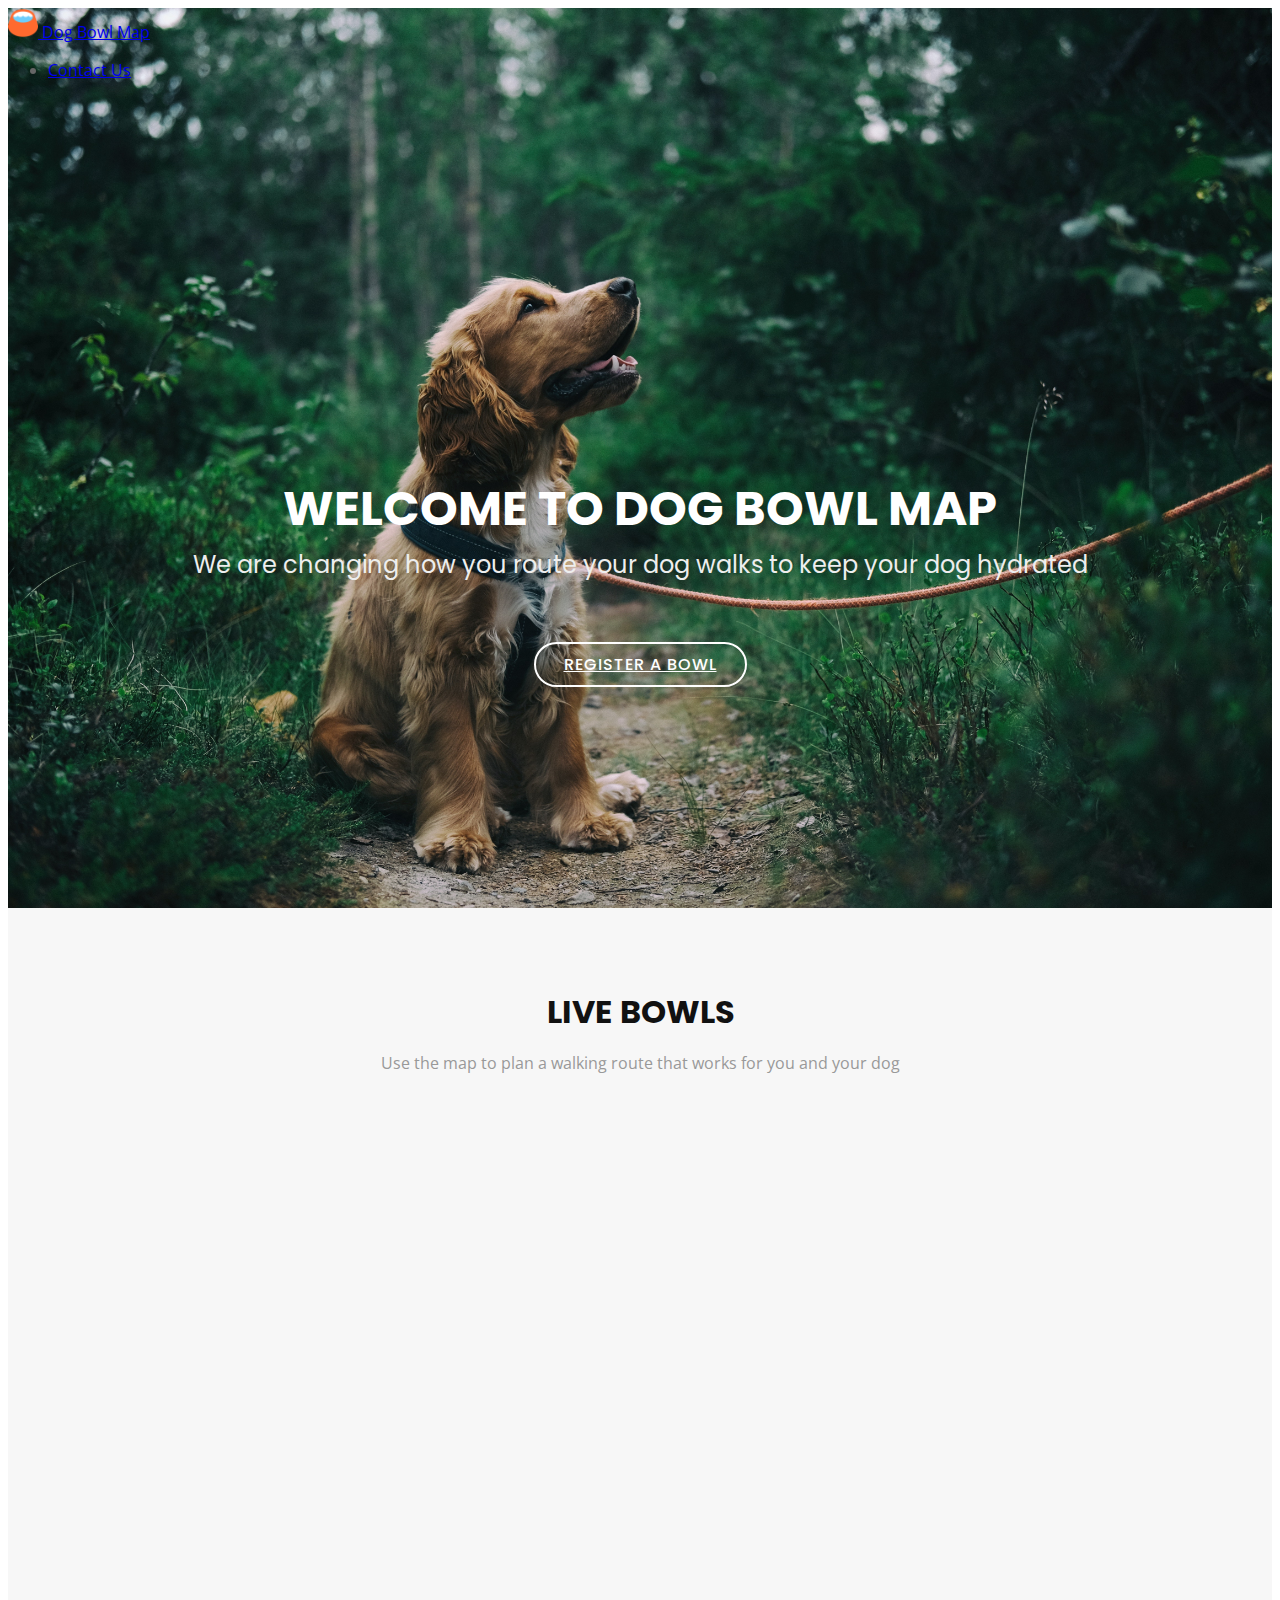
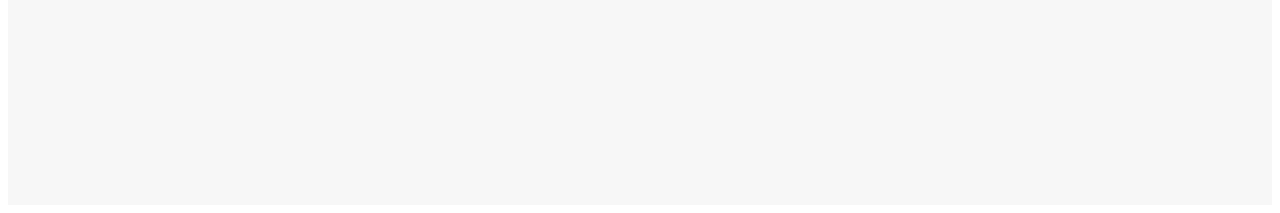
<file: index.html>
<!DOCTYPE html>
<html>
<head>
	<title>Dog Bowl Map</title>
	<!-- Bootstrap CSS include -->
	<link rel="stylesheet" href="https://stackpath.bootstrapcdn.com/bootstrap/4.5.1/css/bootstrap.min.css" integrity="sha384-VCmXjywReHh4PwowAiWNagnWcLhlEJLA5buUprzK8rxFgeH0kww/aWY76TfkUoSX" crossorigin="anonymous">
	<!-- Raw CSS include -->
	<link rel="stylesheet" type="text/css" href="landing_page.css">
	<!-- Font awesome include -->
	<link rel="stylesheet" href="https://cdnjs.cloudflare.com/ajax/libs/font-awesome/4.7.0/css/font-awesome.min.css">
	<!-- Google Fonts -->
	<link href="https://fonts.googleapis.com/css?family=Open+Sans:300,300i,400,400i,700,700i|Poppins:300,400,500,700" rel="stylesheet">


</head>
<body>
<section class="hero">
	<nav class="navbar navbar-expand-lg navbar-dark justify-content-between">
		<a class="navbar-brand" href="#">
			<img src="img/logo.png" width="30" height="30" class="d-inline-block align-top" alt="">
			Dog Bowl Map
		</a>
		<ul class="navbar-nav">
	    	<li class="nav-item">
	        	<a class="nav-link" href="mailto:samguyette@gmail.com">Contact Us</a>
	      	</li>
    	</ul>
	</nav>

	<div class="hero-container">
      <h1>Welcome to Dog Bowl Map</h1>
      <h2>We are changing how you route your dog walks to keep your dog hydrated</h2>
      <a href="register.html" class="btn-register">Register a Bowl</a>
    </div>

</section>

<section id="contact">
  	<div class="container">
	    <div class="section-header">
	      <h3 class="section-title">Live Bowls</h3>
	      <p class="section-description">Use the map to plan a walking route that works for you and your dog</p>
	    </div>
	</div>
	<iframe class="map" src="https://www.google.com/maps/embed?pb=!1m18!1m12!1m3!1d3307.3368369798814!2d-118.4632250849933!3d34.00956382742588!2m3!1f0!2f0!3f0!3m2!1i1024!2i768!4f13.1!3m3!1m2!1s0x80c2bae0c3079abd%3A0x3db3fd58d4c3af24!2s1818%20Marine%20St%2C%20Santa%20Monica%2C%20CA%2090405!5e0!3m2!1sen!2sus!4v1596583327423!5m2!1sen!2sus" width="100%" height="600" frameborder="0" style="border:0;" allowfullscreen="" aria-hidden="false" tabindex="0"></iframe>
</div>



</body>
</html>
</file>
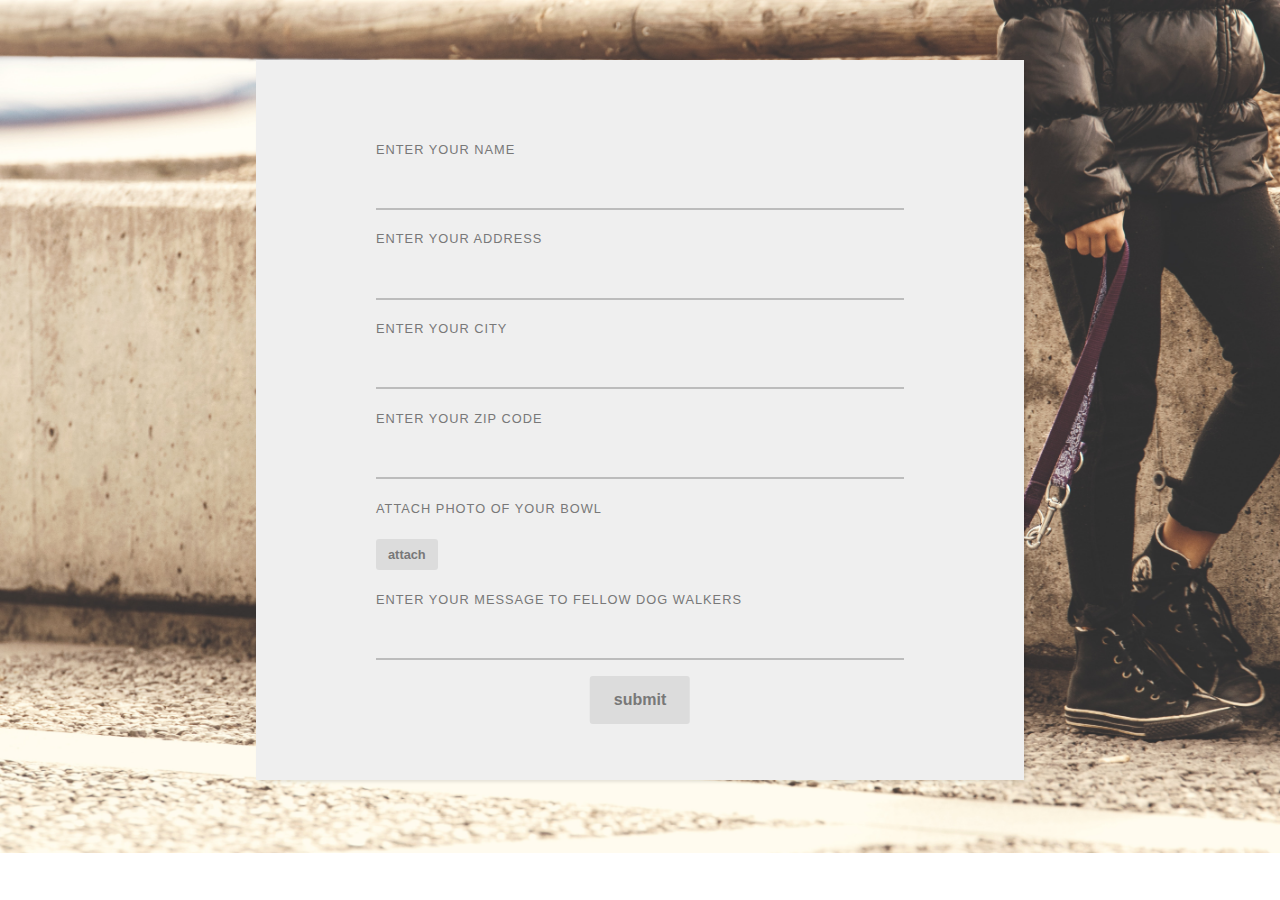
<file: register.html>
<!DOCTYPE html>
<html>
<head>
	<title>Register Page</title>
	<link href="//maxcdn.bootstrapcdn.com/bootstrap/4.1.1/css/bootstrap.min.css" rel="stylesheet" id="bootstrap-css">
	<script src="//maxcdn.bootstrapcdn.com/bootstrap/4.1.1/js/bootstrap.min.js"></script>
	<script src="//cdnjs.cloudflare.com/ajax/libs/jquery/3.2.1/jquery.min.js"></script>
	<!-- Raw CSS include -->
	<link rel="stylesheet" type="text/css" href="register.css">
</head>
<body>
	<form>
		<label>
			<p class="label-txt">ENTER YOUR NAME</p>
			<input type="text" class="input">
			<div class="line-box">
				<div class="line"></div>
			</div>
		</label>
		<label>
			<p class="label-txt">ENTER YOUR ADDRESS</p>
			<input type="text" class="input">
			<div class="line-box">
				<div class="line"></div>
		</div>
		</label>
		<label>
			<p class="label-txt">ENTER YOUR CITY</p>
			<input type="text" class="input">
			<div class="line-box">
				<div class="line"></div>
			</div>
		</label>
		<label>
			<p class="label-txt">ENTER YOUR ZIP CODE</p>
			<input type="text" class="input">
			<div class="line-box">
				<div class="line"></div>
			</div>
		</label>
		<label>
		<label class="attach">
			<p class="label-txt">ATTACH PHOTO OF YOUR BOWL</p>
			<button class="attach_btn" type="file" id="myFile">attach</button>
		</label>
		<label>
			<p class="label-txt">ENTER YOUR MESSAGE TO FELLOW DOG WALKERS</p>
			<input type="text" class="input">
			<div class="line-box">
				<div class="line"></div>
			</div>
		</label>
		<button class="submit_btn" type="submit">submit</button>
	</form>
</body>
</html>
</file>
<file: landing_page.css>
/* General */
body {
  background: #fff;
  color: #666666;
  font-family: "Open Sans", sans-serif;
}

h1, h2, h3, h4, h5, h6 {
  font-family: "Poppins", sans-serif;
  font-weight: 400;
  margin: 0 0 20px 0;
  padding: 0;
}

/* Sections */
.section-header .section-title {
  font-size: 32px;
  color: #111;
  text-transform: uppercase;
  text-align: center;
  font-weight: 700;
  margin-bottom: 5px;
}

.section-header .section-description {
  text-align: center;
  padding-bottom: 40px;
  color: #999;
}

/* Cover Photo */
.hero {
  width: 100%;
  height: 100vh;
  background: url(img/landing.jpg) top center;
  background-size: cover;
  position: relative;
}
.nav.navbar-nav.navbar-right li a {
    color: white;
}
.hero .hero-container {
/*  position: absolute;*/
  padding-top: 28%;
  bottom: 0;
  top: 0;
  left: 0;
  right: 0;
  display: flex;
  justify-content: center;
  align-items: center;
  flex-direction: column;
  text-align: center;
  color: white;
}
.hero h1 {
  margin: 30px 0 10px 0;
  font-size: 48px;
  font-weight: 700;
  line-height: 56px;
  text-transform: uppercase;
  color: #fff;
}
.hero h2 {
  color: #eee;
  margin-bottom: 50px;
  font-size: 24px;
}
.hero .btn-register {
  font-family: "Poppins", sans-serif;
  text-transform: uppercase;
  font-weight: 500;
  font-size: 16px;
  letter-spacing: 1px;
  display: inline-block;
  padding: 8px 28px;
  border-radius: 50px;
  transition: 0.5s;
  margin: 10px;
  border: 2px solid #fff;
  color: #fff;
}
.hero .btn-register:hover {
  background: #ccc;
  text-decoration: none;
}

/* map */
.map {
	padding-top: 30px;
}
#contact {
  background: #f7f7f7;
  padding: 80px 0 40px 0;
}
#contact .info {
  color: #333333;
}

#contact .info i {
  font-size: 32px;
  color: #2dc997;
  float: left;
}

#contact .info p {
  padding: 0 0 10px 50px;
  margin-bottom: 20px;
  line-height: 22px;
  font-size: 14px;
}
</file>
<file: register.css>
body {
  background: url(img/register.jpg) top center;
  max-width: 100%;
  max-height: 100vh;
  margin: auto;
  background-repeat:no-repeat;
  background-size:cover;
}

form {
  width: 60%;
  margin: 60px auto;
  background: #efefef;
  padding: 60px 120px 80px 120px;
  -webkit-box-shadow: 2px 2px 3px rgba(0,0,0,0.1);
  box-shadow: 2px 2px 3px rgba(0,0,0,0.1);
}
label {
  display: block;
  position: relative;
  margin: 40px 0px;
}
.label-txt {
  position: absolute;
  top: -1.6em;
  padding: 0px;
  font-family: "Poppins", sans-serif;
  font-size: .8em;
  letter-spacing: 1px;
  color: rgb(120,120,120);
  transition: ease .3s;
}
.input {
  width: 100%;
  padding-top: 15px;
  padding-left: 3px;
  padding-bottom: 4px;
  font-size: 1.2em;
  background: transparent;
  border: none;
  outline: none;
}
.line-box {
  position: relative;
  width: 100%;
  height: 2px;
  background: #BCBCBC;
}
.line {
  position: absolute;
  width: 0%;
  height: 2px;
  top: 0px;
  left: 50%;
  transform: translateX(-50%);
  background: #555555;
  transition: ease .6s;
}
.input:focus + .line-box .line {
  width: 100%;
}
.label-active {
  top: -3em;
}
.attach_btn {
  display: inline-block;
  padding: 6px 12px;
  background: rgb(220,220,220);
  font-weight: bold;
  color: rgb(120,120,120);
  border: none;
  outline: none;
  border-radius: 3px;
  cursor: pointer;
  transition: ease .3s;
  font-size: .8em;
}
.attach {
  padding-top: 20px;
}
.submit_btn {
  display: inline-block;
  padding: 12px 24px;
  background: rgb(220,220,220);
  font-weight: bold;
  color: rgb(120,120,120);
  border: none;
  outline: none;
  border-radius: 3px;
  cursor: pointer;
  transition: ease .3s;
  font-size: 1em;
  margin: 0;
  position: absolute;
  left: 50%;
  -ms-transform: translate(-50%, -50%);
  transform: translate(-50%, -50%);
}
.submit_btn:hover {
  background: #555555;
  color: #ffffff;
}
</file>
